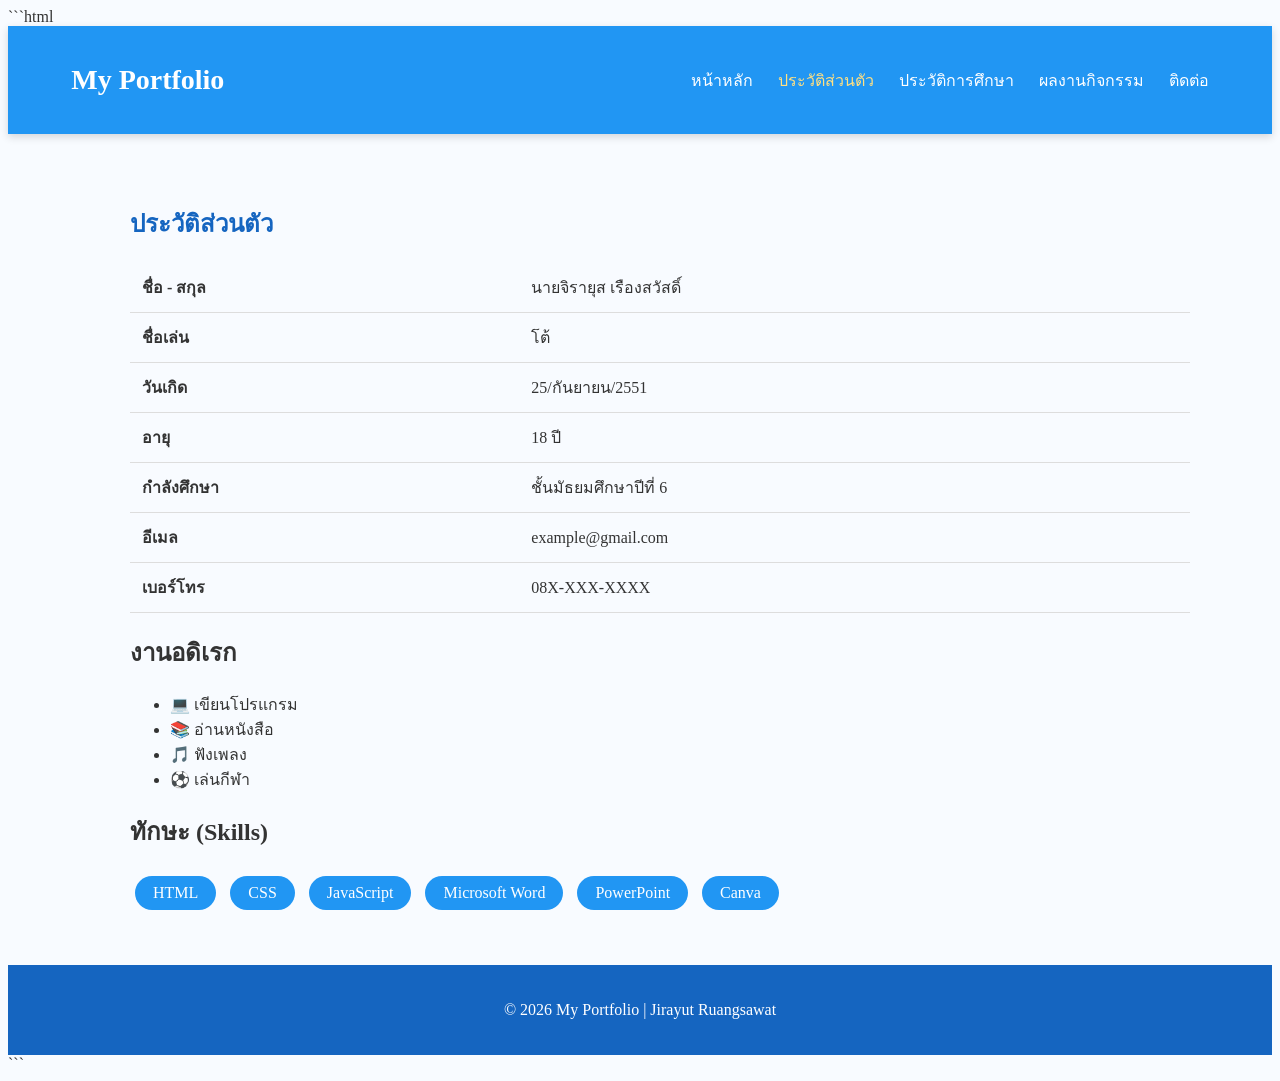
<file: about.html>
```html
<!DOCTYPE html>
<html lang="th">
<head>
    <meta charset="UTF-8">
    <meta name="viewport" content="width=device-width, initial-scale=1.0">
    <title>ประวัติส่วนตัว</title>

    <link rel="stylesheet" href="css/style.css">

    <link href="https://fonts.googleapis.com/css2?family=Kanit:wght@300;400;500;700&display=swap" rel="stylesheet">
</head>
<body>

<header>
    <div class="container">
        <h2 class="logo">My Portfolio</h2>

        <nav>
            <ul>
                <li><a href="index.html">หน้าหลัก</a></li>
                <li><a href="about.html" class="active">ประวัติส่วนตัว</a></li>
                <li><a href="education.html">ประวัติการศึกษา</a></li>
                <li><a href="activities.html">ผลงานกิจกรรม</a></li>
                <li><a href="contact.html">ติดต่อ</a></li>
            </ul>
        </nav>
    </div>
</header>

<section class="about">

    <div class="about-container">

        <div class="about-image">
          
        </div>

        <div class="about-content">

            <h1>ประวัติส่วนตัว</h1>

            <table>

                <tr>
                    <td><strong>ชื่อ - สกุล</strong></td>
                    <td>นายจิรายุส เรืองสวัสดิ์</td>
                </tr>

                <tr>
                    <td><strong>ชื่อเล่น</strong></td>
                    <td>โต้</td>
                </tr>

                <tr>
                    <td><strong>วันเกิด</strong></td>
                    <td>25/กันยายน/2551</td>
                </tr>

                <tr>
                    <td><strong>อายุ</strong></td>
                    <td>18 ปี</td>
                </tr>

                <tr>
                    <td><strong>กำลังศึกษา</strong></td>
                    <td>ชั้นมัธยมศึกษาปีที่ 6</td>
                </tr>

                <tr>
                    <td><strong>อีเมล</strong></td>
                    <td>example@gmail.com</td>
                </tr>

                <tr>
                    <td><strong>เบอร์โทร</strong></td>
                    <td>08X-XXX-XXXX</td>
                </tr>

            </table>

            <h2>งานอดิเรก</h2>

            <ul>
                <li>💻 เขียนโปรแกรม</li>
                <li>📚 อ่านหนังสือ</li>
                <li>🎵 ฟังเพลง</li>
                <li>⚽ เล่นกีฬา</li>
            </ul>

            <h2>ทักษะ (Skills)</h2>

            <div class="skills">

                <span>HTML</span>
                <span>CSS</span>
                <span>JavaScript</span>
                <span>Microsoft Word</span>
                <span>PowerPoint</span>
                <span>Canva</span>

            </div>

        </div>

    </div>

</section>

<footer>

    <p>
        © 2026 My Portfolio | Jirayut Ruangsawat
    </p>

</footer>

</body>
</html>
```
</file>
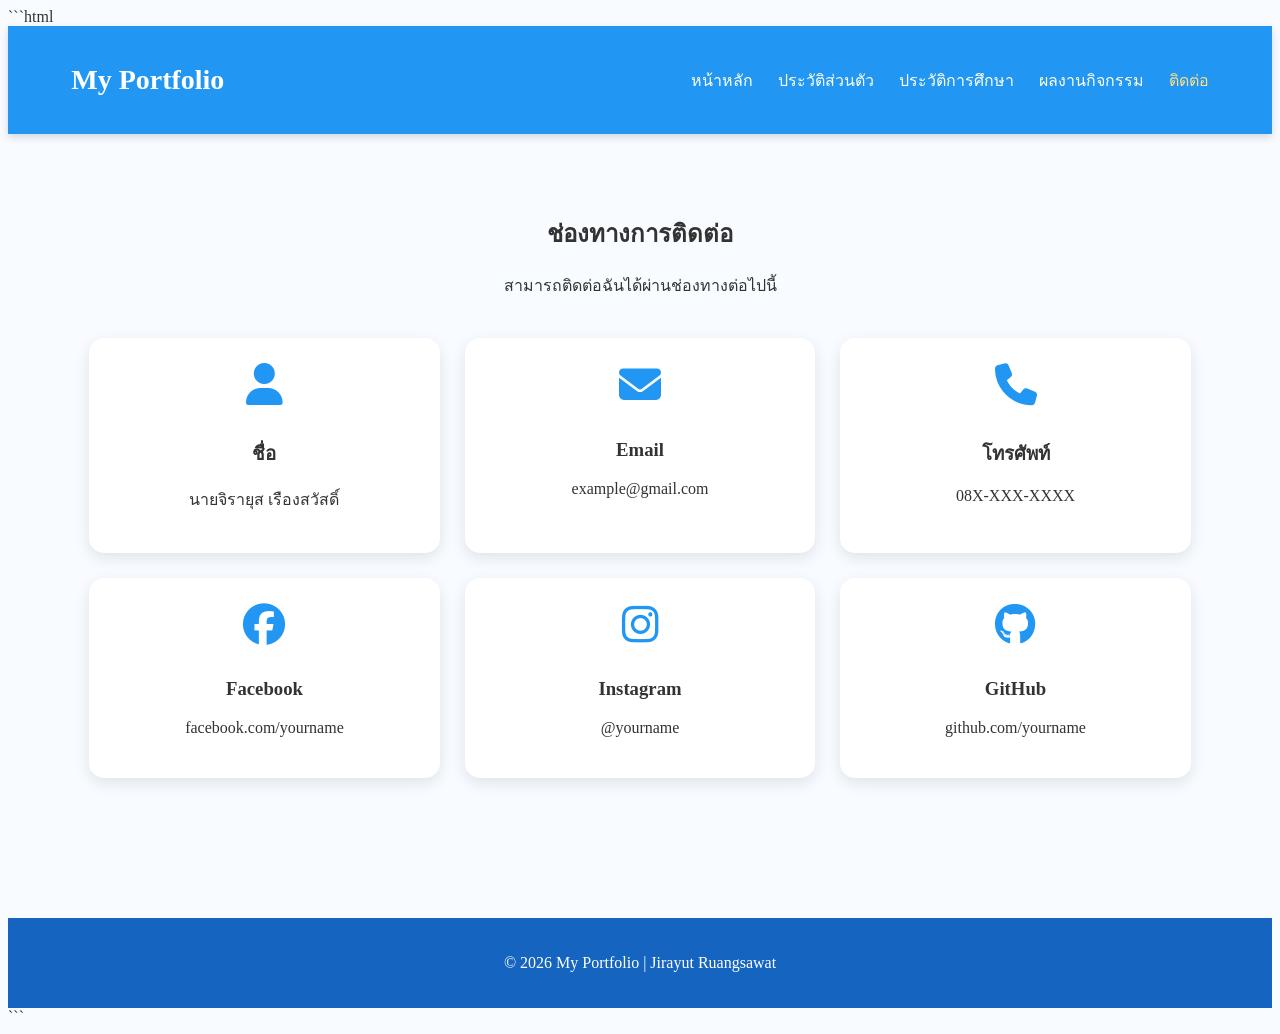
<file: contact.html>
```html
<!DOCTYPE html>
<html lang="th">
<head>
    <meta charset="UTF-8">
    <meta name="viewport" content="width=device-width, initial-scale=1.0">
    <title>ช่องทางการติดต่อ</title>

    <link rel="stylesheet" href="css/style.css">

    <!-- Google Font -->
    <link href="https://fonts.googleapis.com/css2?family=Kanit:wght@300;400;600&display=swap" rel="stylesheet">

    <!-- Font Awesome -->
    <link rel="stylesheet"
    href="https://cdnjs.cloudflare.com/ajax/libs/font-awesome/6.5.2/css/all.min.css">
</head>
<body>

<header>
    <div class="container">
        <h2 class="logo">My Portfolio</h2>

        <nav>
            <ul>
                <li><a href="index.html">หน้าหลัก</a></li>
                <li><a href="about.html">ประวัติส่วนตัว</a></li>
                <li><a href="education.html">ประวัติการศึกษา</a></li>
                <li><a href="activities.html">ผลงานกิจกรรม</a></li>
                <li><a href="contact.html" class="active">ติดต่อ</a></li>
            </ul>
        </nav>
    </div>
</header>

<section class="contact">

    <h1>ช่องทางการติดต่อ</h1>

    <p>สามารถติดต่อฉันได้ผ่านช่องทางต่อไปนี้</p>

    <div class="contact-box">

        <div class="contact-item">
            <i class="fas fa-user"></i>
            <h3>ชื่อ</h3>
            <p>นายจิรายุส เรืองสวัสดิ์</p>
        </div>

        <div class="contact-item">
            <i class="fas fa-envelope"></i>
            <h3>Email</h3>
            <p>example@gmail.com</p>
        </div>

        <div class="contact-item">
            <i class="fas fa-phone"></i>
            <h3>โทรศัพท์</h3>
            <p>08X-XXX-XXXX</p>
        </div>

        <div class="contact-item">
            <i class="fab fa-facebook"></i>
            <h3>Facebook</h3>
            <p>facebook.com/yourname</p>
        </div>

        <div class="contact-item">
            <i class="fab fa-instagram"></i>
            <h3>Instagram</h3>
            <p>@yourname</p>
        </div>

        <div class="contact-item">
            <i class="fab fa-github"></i>
            <h3>GitHub</h3>
            <p>github.com/yourname</p>
        </div>

    </div>

</section>

<footer>
    <p>© 2026 My Portfolio | Jirayut Ruangsawat</p>
</footer>

</body>
</html>
```
</file>
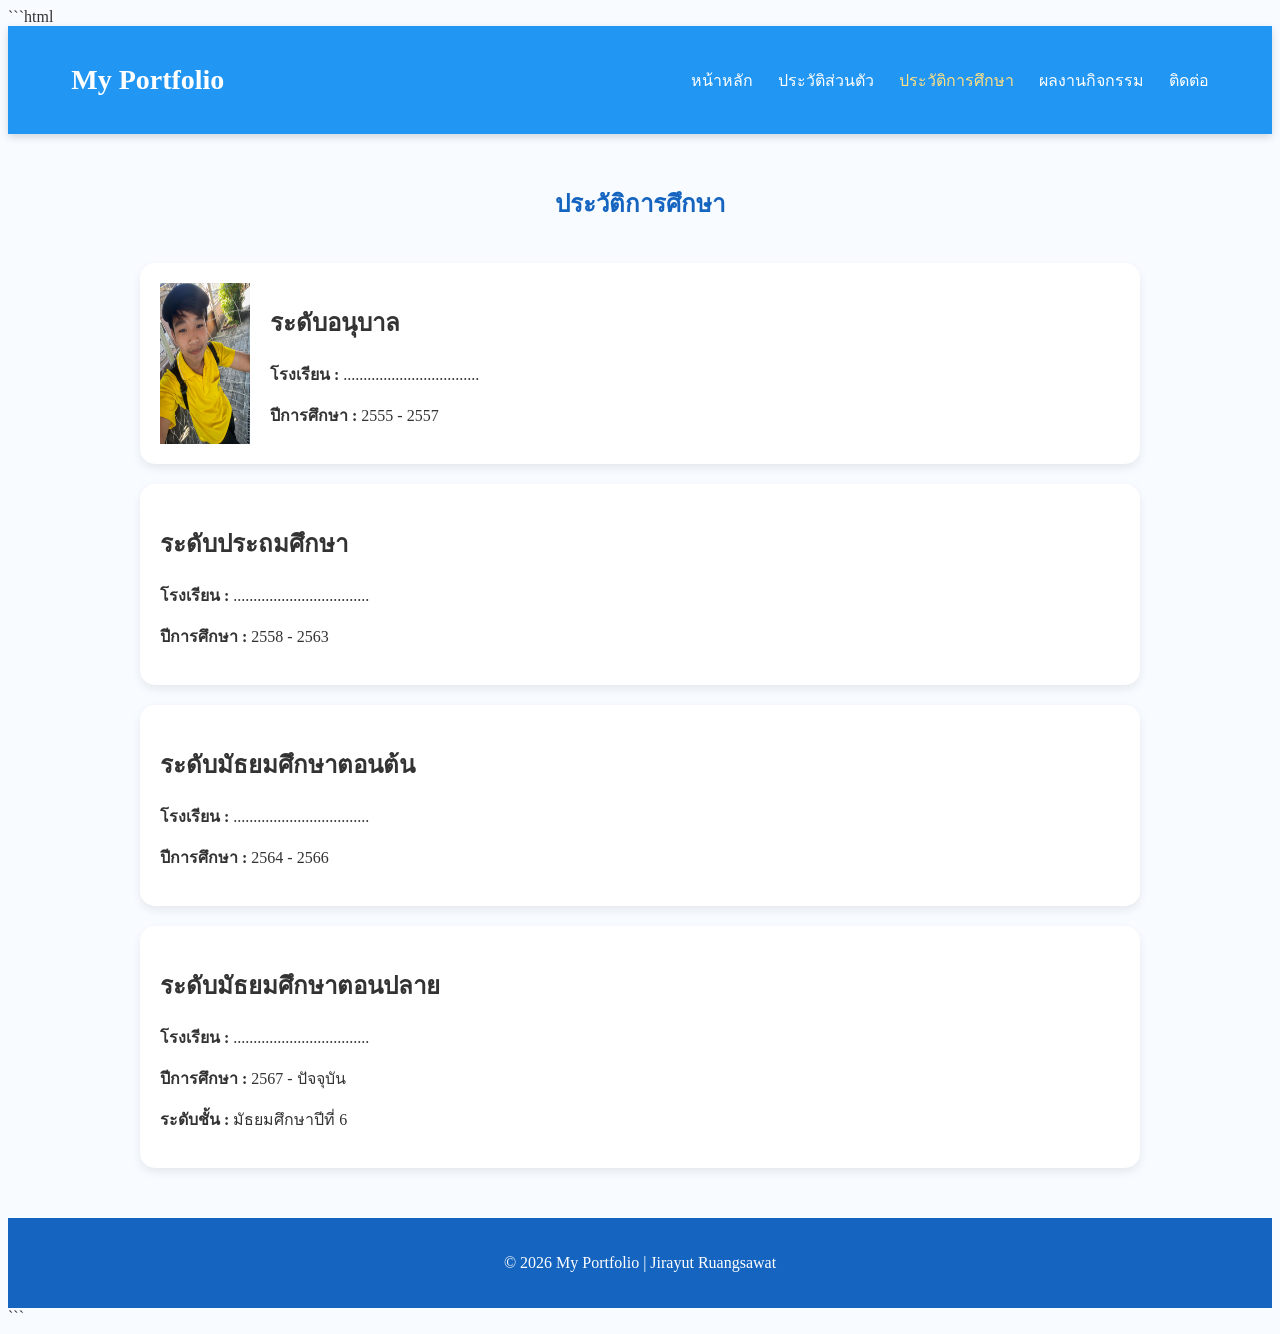
<file: education.html>
```html
<!DOCTYPE html>
<html lang="th">
<head>
    <meta charset="UTF-8">
    <meta name="viewport" content="width=device-width, initial-scale=1.0">
    <title>ประวัติการศึกษา</title>

    <link rel="stylesheet" href="css/style.css">

    <link href="https://fonts.googleapis.com/css2?family=Kanit:wght@300;400;500;700&display=swap" rel="stylesheet">
</head>
<body>

<header>
    <div class="container">
        <h2 class="logo">My Portfolio</h2>

        <nav>
            <ul>
                <li><a href="index.html">หน้าหลัก</a></li>
                <li><a href="about.html">ประวัติส่วนตัว</a></li>
                <li><a href="education.html" class="active">ประวัติการศึกษา</a></li>
                <li><a href="activities.html">ผลงานกิจกรรม</a></li>
                <li><a href="contact.html">ติดต่อ</a></li>
            </ul>
        </nav>
    </div>
</header>

<section class="education">

    <h1>ประวัติการศึกษา</h1>

    <div class="timeline">

        <div class="timeline-item">
            <img src="images/IMG_8157_polarr_Original_Original.jpeg" alt="อนุบาล">
            <div class="content">
                <h2>ระดับอนุบาล</h2>
                <p><strong>โรงเรียน :</strong> ..................................</p>
                <p><strong>ปีการศึกษา :</strong> 2555 - 2557</p>
            </div>
        </div>

        <div class="timeline-item">
          
            <div class="content">
                <h2>ระดับประถมศึกษา</h2>
                <p><strong>โรงเรียน :</strong> ..................................</p>
                <p><strong>ปีการศึกษา :</strong> 2558 - 2563</p>
            </div>
        </div>

        <div class="timeline-item">
           
            <div class="content">
                <h2>ระดับมัธยมศึกษาตอนต้น</h2>
                <p><strong>โรงเรียน :</strong> ..................................</p>
                <p><strong>ปีการศึกษา :</strong> 2564 - 2566</p>
            </div>
        </div>

        <div class="timeline-item">
         
            <div class="content">
                <h2>ระดับมัธยมศึกษาตอนปลาย</h2>
                <p><strong>โรงเรียน :</strong> ..................................</p>
                <p><strong>ปีการศึกษา :</strong> 2567 - ปัจจุบัน</p>
                <p><strong>ระดับชั้น :</strong> มัธยมศึกษาปีที่ 6</p>
            </div>
        </div>

    </div>

</section>

<footer>
    <p>© 2026 My Portfolio | Jirayut Ruangsawat</p>
</footer>

</body>
</html>
```
</file>
<file: css/style.css>
```css
/* =========================
   RESET
========================= */
*{
    margin:0;
    padding:0;
    box-sizing:border-box;
    font-family:'Kanit',sans-serif;
}

body{
    background:#F8FBFF;
    color:#333;
}

/* =========================
   HEADER
========================= */
header{
    background:#2196F3;
    color:white;
    padding:15px 0;
    box-shadow:0 3px 8px rgba(0,0,0,.15);
    position:sticky;
    top:0;
}

.container{
    width:90%;
    max-width:1200px;
    margin:auto;
    display:flex;
    justify-content:space-between;
    align-items:center;
}

.logo{
    font-size:28px;
    font-weight:bold;
}

nav ul{
    display:flex;
    list-style:none;
}

nav ul li{
    margin-left:25px;
}

nav ul li a{
    color:white;
    text-decoration:none;
    transition:.3s;
}

nav ul li a:hover,
.active{
    color:#FFE082;
}

/* =========================
   HERO
========================= */
.hero{
    text-align:center;
    padding:80px 20px;
}

.hero img{
    width:180px;
    height:180px;
    border-radius:50%;
    border:6px solid #2196F3;
    object-fit:cover;
    margin-bottom:20px;
}

.hero h1{
    color:#1565C0;
    font-size:42px;
}

.hero h3{
    color:#555;
    margin:10px 0;
}

.hero p{
    max-width:700px;
    margin:20px auto;
}

/* =========================
   BUTTON
========================= */
.btn{
    display:inline-block;
    margin-top:20px;
    padding:12px 30px;
    background:#2196F3;
    color:white;
    text-decoration:none;
    border-radius:30px;
    transition:.3s;
}

.btn:hover{
    background:#1565C0;
}

/* =========================
   CARD
========================= */
.card,
.activity-card,
.contact-item{
    background:white;
    border-radius:15px;
    box-shadow:0 5px 15px rgba(0,0,0,.1);
    transition:.3s;
}

.card:hover,
.activity-card:hover,
.contact-item:hover{
    transform:translateY(-8px);
}

.cards,
.highlight,
.activity-container,
.contact-box{
    width:90%;
    max-width:1200px;
    margin:40px auto;
    display:grid;
    grid-template-columns:repeat(auto-fit,minmax(260px,1fr));
    gap:25px;
}

.card{
    padding:25px;
    text-align:center;
}

.card h2,
.card h3{
    color:#1565C0;
    margin-bottom:10px;
}

/* =========================
   ABOUT
========================= */
.about{
    width:90%;
    max-width:1100px;
    margin:50px auto;
}

.about-container{
    display:flex;
    gap:40px;
    align-items:center;
    flex-wrap:wrap;
}

.about-image img{
    width:280px;
    border-radius:20px;
    border:5px solid #90CAF9;
}

.about-content{
    flex:1;
}

.about-content h1{
    color:#1565C0;
    margin-bottom:20px;
}

table{
    width:100%;
    border-collapse:collapse;
}

table td{
    padding:12px;
    border-bottom:1px solid #ddd;
}

.skills{
    margin-top:20px;
}

.skills span{
    display:inline-block;
    background:#2196F3;
    color:white;
    padding:8px 18px;
    border-radius:20px;
    margin:5px;
}

/* =========================
   EDUCATION
========================= */
.education{
    width:90%;
    max-width:1000px;
    margin:50px auto;
}

.education h1{
    text-align:center;
    color:#1565C0;
    margin-bottom:40px;
}

.timeline-item{
    display:flex;
    background:white;
    margin-bottom:20px;
    border-radius:15px;
    padding:20px;
    box-shadow:0 4px 10px rgba(0,0,0,.08);
}

.timeline-item img{
    width:90px;
    margin-right:20px;
}

/* =========================
   ACTIVITIES
========================= */
.activities{
    text-align:center;
    padding:50px 20px;
}

.activity-card img{
    width:100%;
    height:220px;
    object-fit:cover;
}

.activity-content{
    padding:20px;
}

.activity-content h2{
    color:#1565C0;
}

/* =========================
   CONTACT
========================= */
.contact{
    text-align:center;
    padding:60px 20px;
}

.contact-item{
    padding:25px;
}

.contact-item i{
    font-size:42px;
    color:#2196F3;
    margin-bottom:15px;
}

/* =========================
   FOOTER
========================= */
footer{
    background:#1565C0;
    color:white;
    text-align:center;
    padding:20px;
    margin-top:40px;
}

/* =========================
   RESPONSIVE
========================= */
@media(max-width:768px){

.container{
    flex-direction:column;
}

nav ul{
    flex-direction:column;
    margin-top:15px;
}

nav ul li{
    margin:10px 0;
}

.about-container,
.timeline-item{
    flex-direction:column;
    text-align:center;
}

.timeline-item img{
    margin:0 0 15px;
}

.hero h1{
    font-size:32px;
}

}
```
</file>
